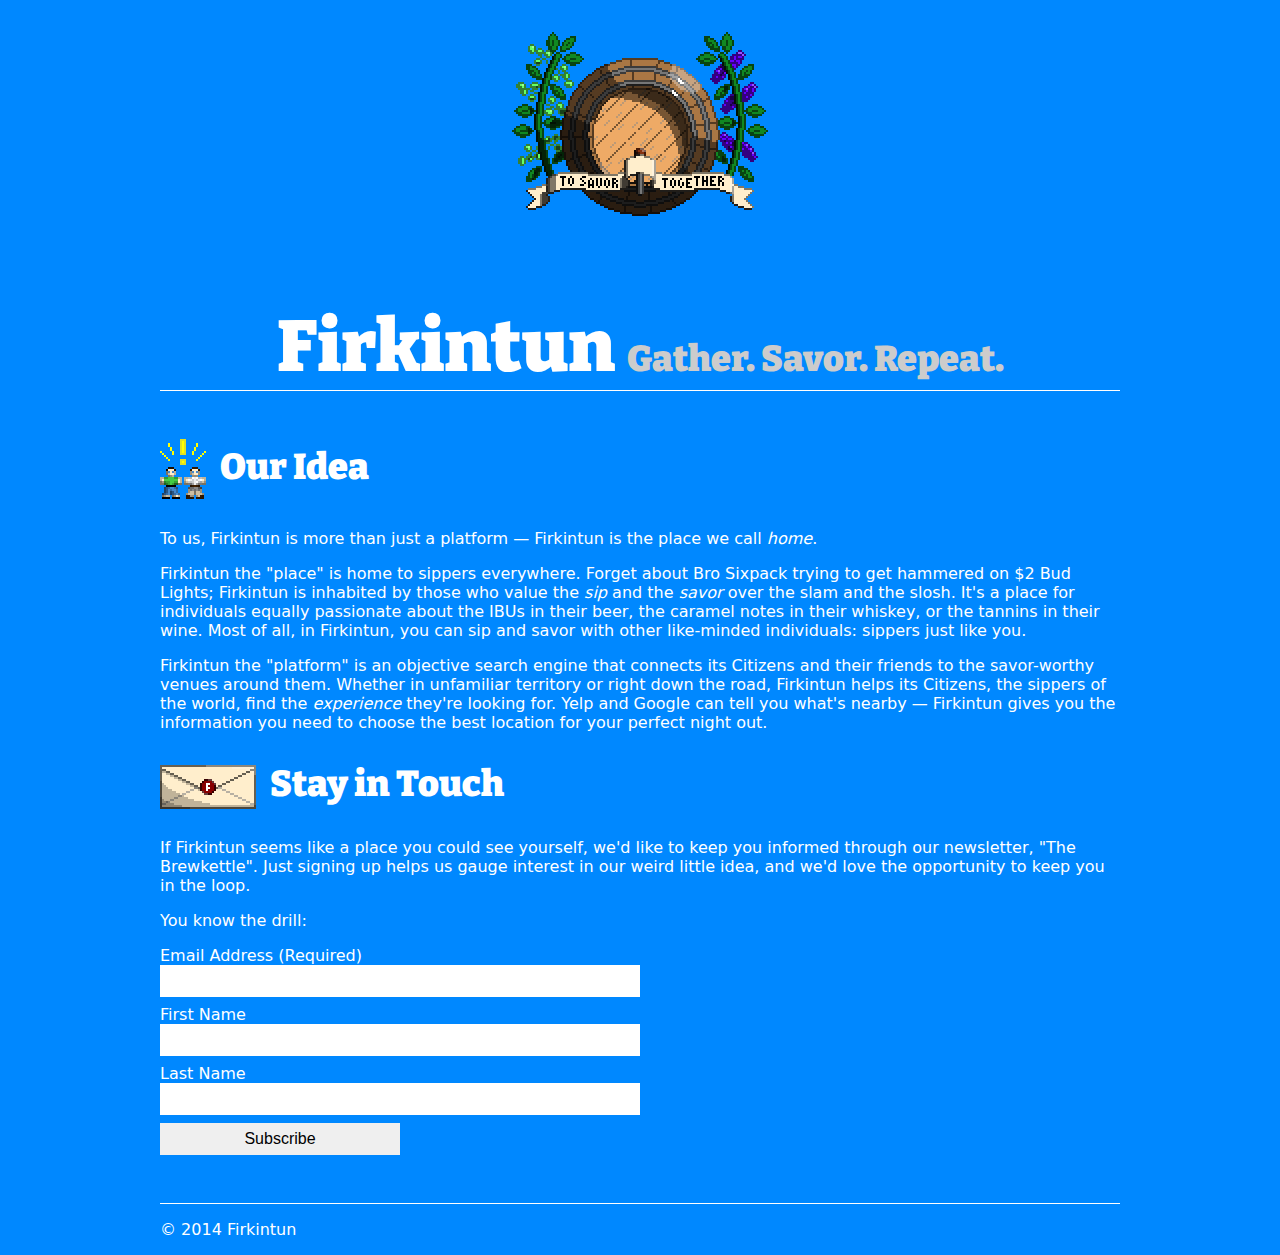
<file: index.html>
<!DOCTYPE html>
<html>
<head>
  <meta charset="utf-8">
  <meta http-equiv="X-UA-Compatible" content="IE=edge">
  <title>Firkintun</title>
  <meta name="description" content="">
  <meta name="viewport" content="width=device-width, initial-scale=1">
  <link rel="shortcut icon" href="/favicon.ico">
  <link rel="stylesheet" href="http://fonts.googleapis.com/css?family=Bitter:700">
  <link rel="stylesheet" href="bundle.css">
</head>
<body>
  <div id="app">
    <div class="logo"></div>
    <header>
      <h1>Firkintun <span class="description">Gather. Savor. Repeat.</span></h1>
    </header>
    <section>
      <h2><img src="img/idea.png" alt=""> Our Idea</h2>
      <p>
        To us, Firkintun is more than just a platform &mdash; Firkintun is
        the place we call <em>home</em>.
      </p>
      <p>
        Firkintun the "place" is home to sippers everywhere. Forget about
        Bro Sixpack trying to get hammered on $2 Bud Lights; Firkintun
        is inhabited by those who value the <em>sip</em> and the <em>savor</em>
        over the slam and the slosh. It's a place for individuals equally
        passionate about the IBUs in their beer, the caramel notes in their
        whiskey, or the tannins in their wine. Most of all, in Firkintun, you
        can sip and savor with other like-minded individuals: sippers just
        like you.
      </p>
      <p>
        Firkintun the "platform" is an objective search engine that connects
        its Citizens and their friends to the savor-worthy venues around them.
        Whether in unfamiliar territory or right down the road, Firkintun helps
        its Citizens, the sippers of the world, find the <em>experience</em>
        they're looking for. Yelp and Google can tell you what's nearby &mdash;
        Firkintun gives you the information you need to choose the best
        location for your perfect night out.
      </p>
    </section>
    <section>
      <h2><img src="img/letter.png" alt=""> Stay in Touch</h2>
      <p>
        If Firkintun seems like a place you could see yourself, we'd like to
        keep you informed through our newsletter, "The Brewkettle".
        Just signing up helps us gauge interest in our weird little idea,
        and we'd love the opportunity to keep you in the loop.
      </p>
      <p>You know the drill:</p>
      <form action="http://firkintun.us7.list-manage.com/subscribe/post?u=dfaffe17a245344d460d4a8c9&amp;id=1deed23d5d" method="post" target="_blank" novalidate>
        <label>Email Address (Required)<input type="email" value="" name="EMAIL"></label>
        <label>First Name<input type="text" value="" name="FNAME"></label>
        <label>Last Name<input type="text" value="" name="LNAME"></label>
        <div style="position: absolute; left: -5000px;"><input type="text" name="b_dfaffe17a245344d460d4a8c9_d10cb99eb0" tabindex="-1" value=""></div>
        <button type="submit">Subscribe</button>
      </form>
    </section>
    <footer>
      &copy; 2014 Firkintun
    </footer>
  </div>
  <!-- Clicky integration -->
  <script src="//static.getclicky.com/js" type="text/javascript"></script>
  <script type="text/javascript">try{ clicky.init(100763714); }catch(e){}</script>
  <noscript><p><img alt="Clicky" width="1" height="1" src="//in.getclicky.com/100763714ns.gif" /></p></noscript>
</body>
</html>
</file>
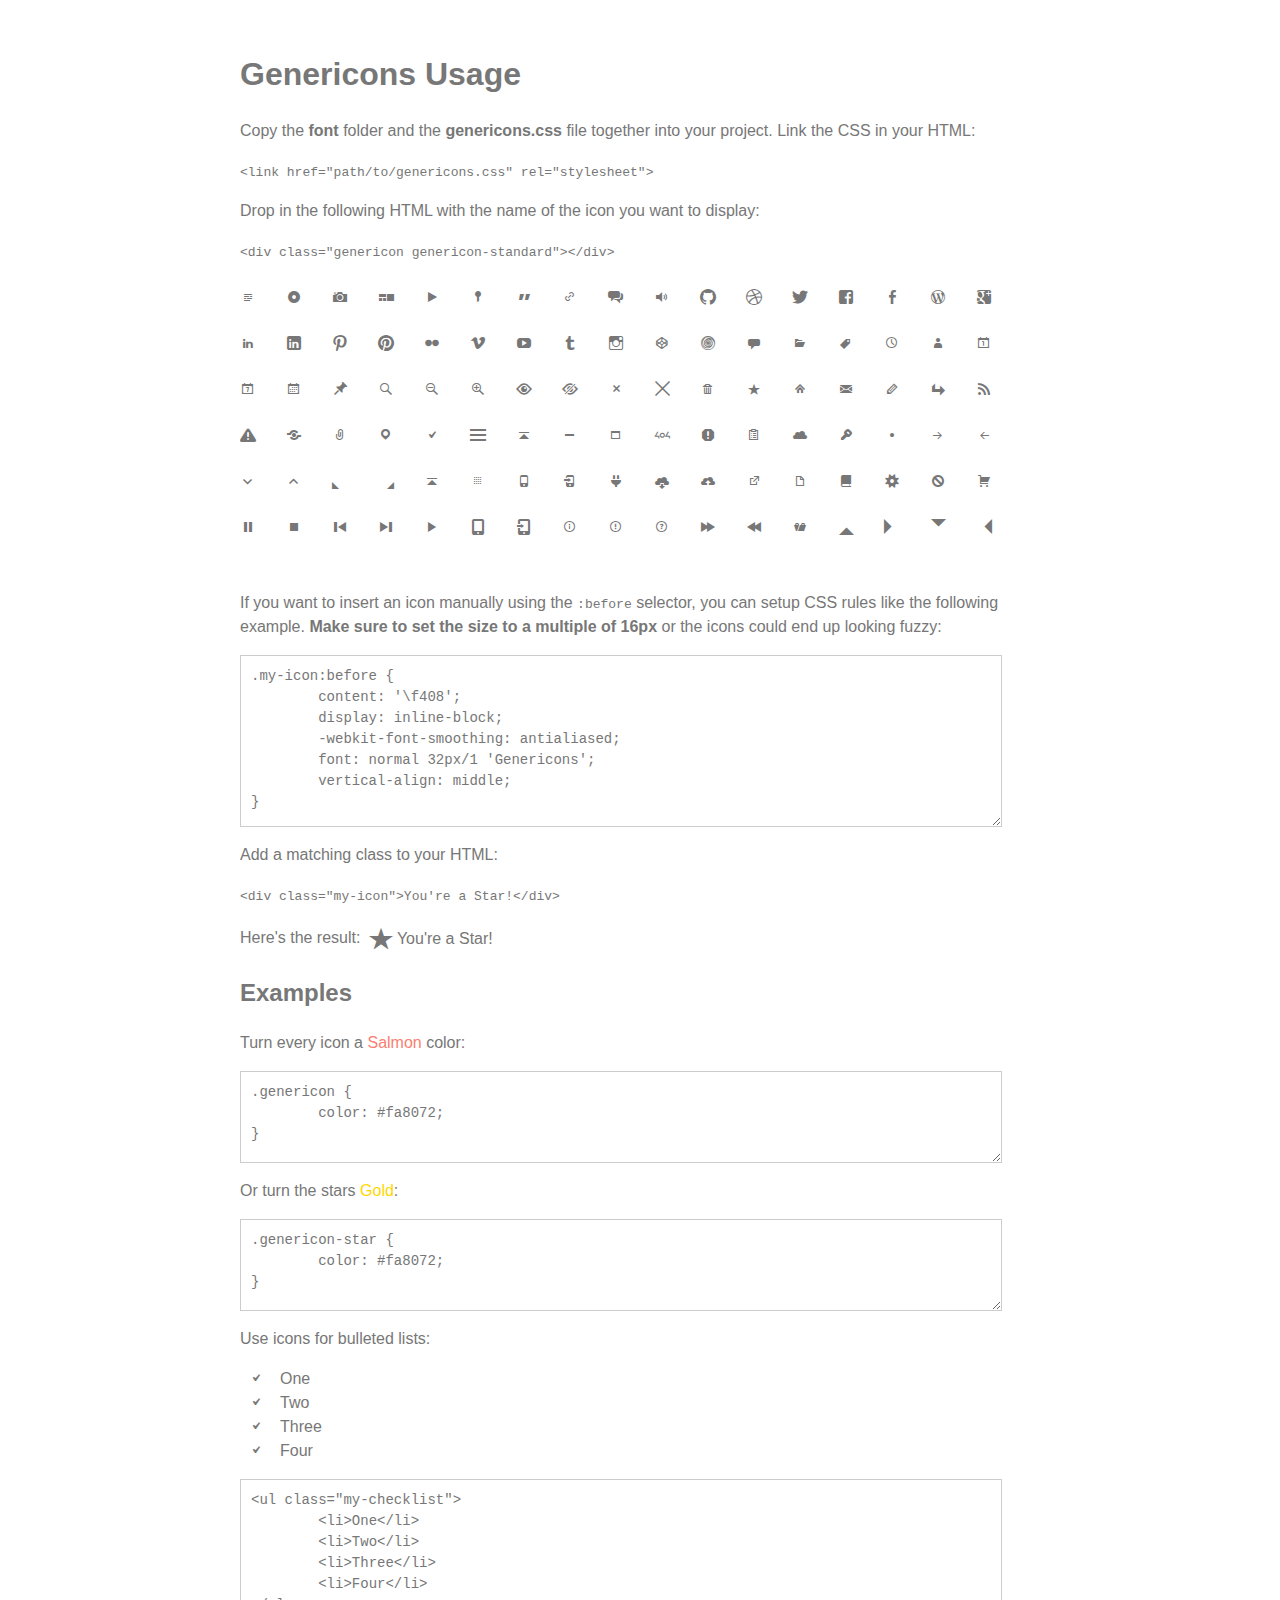
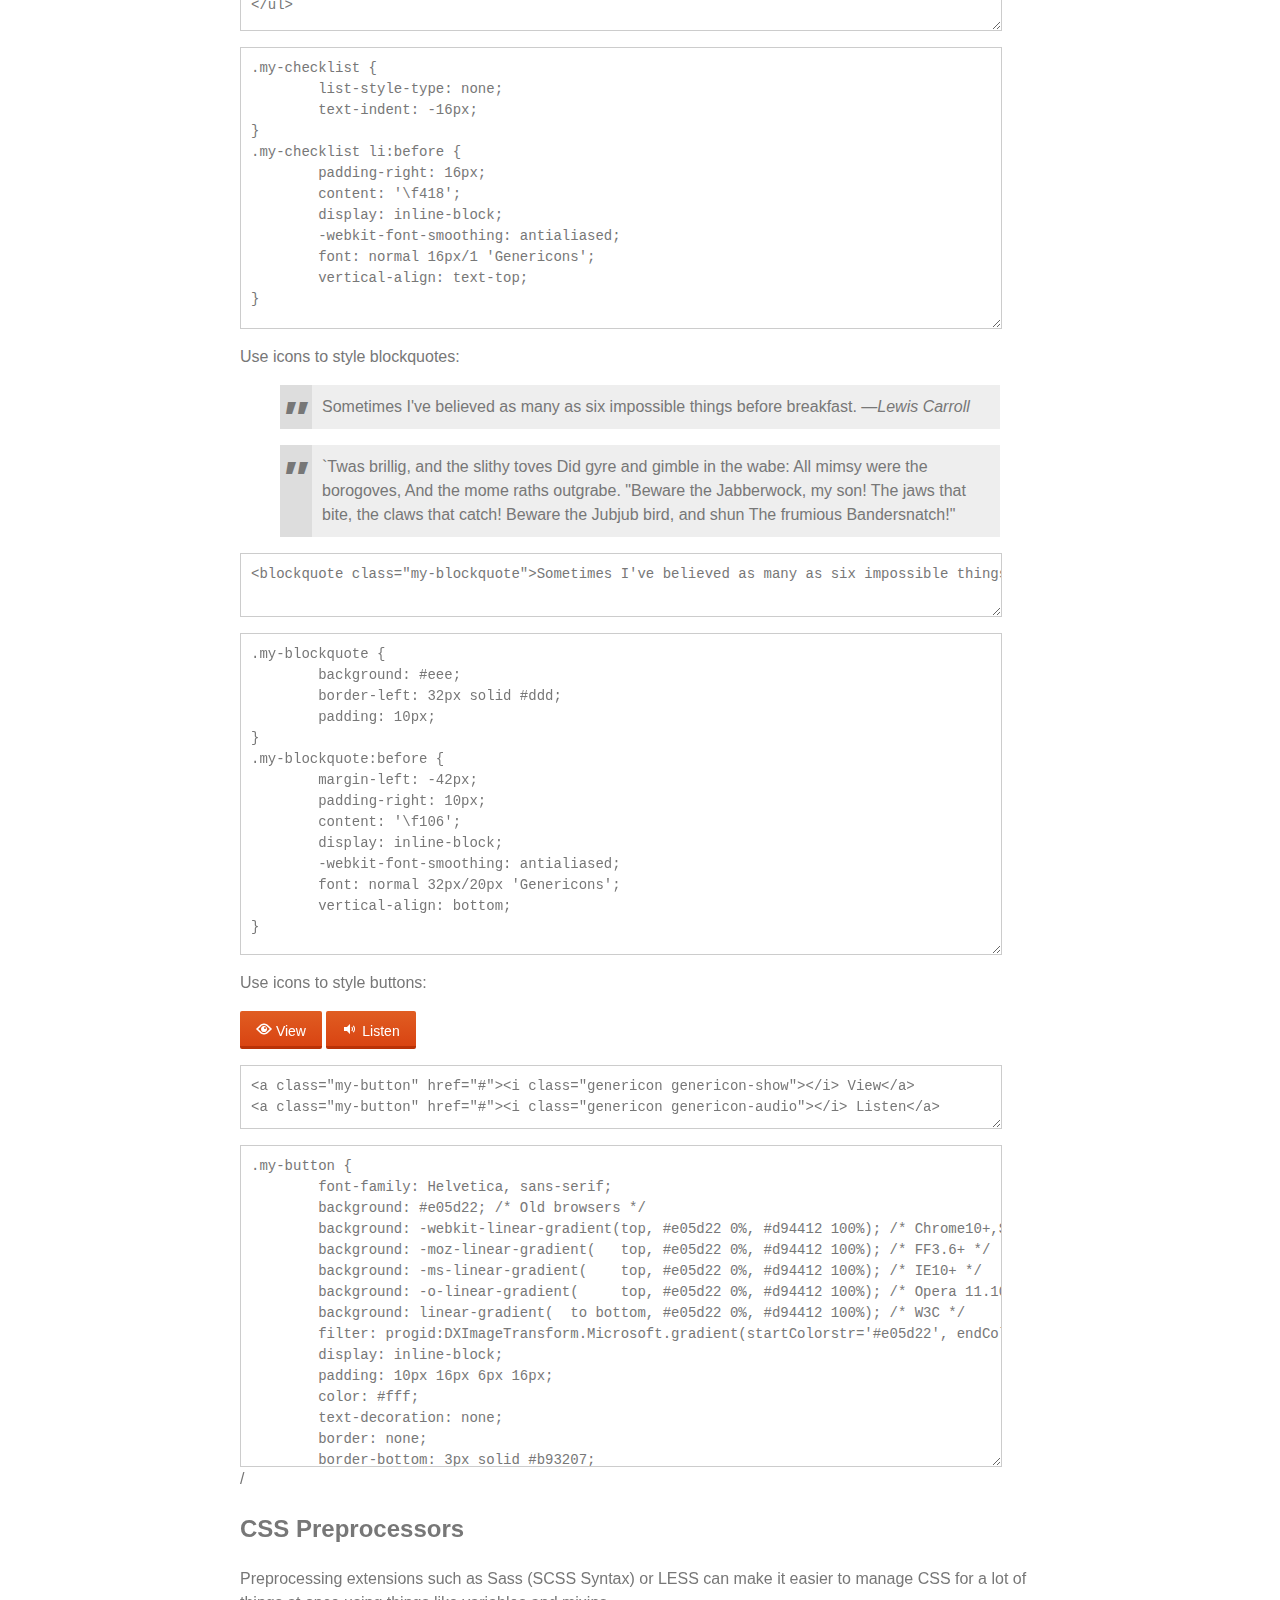
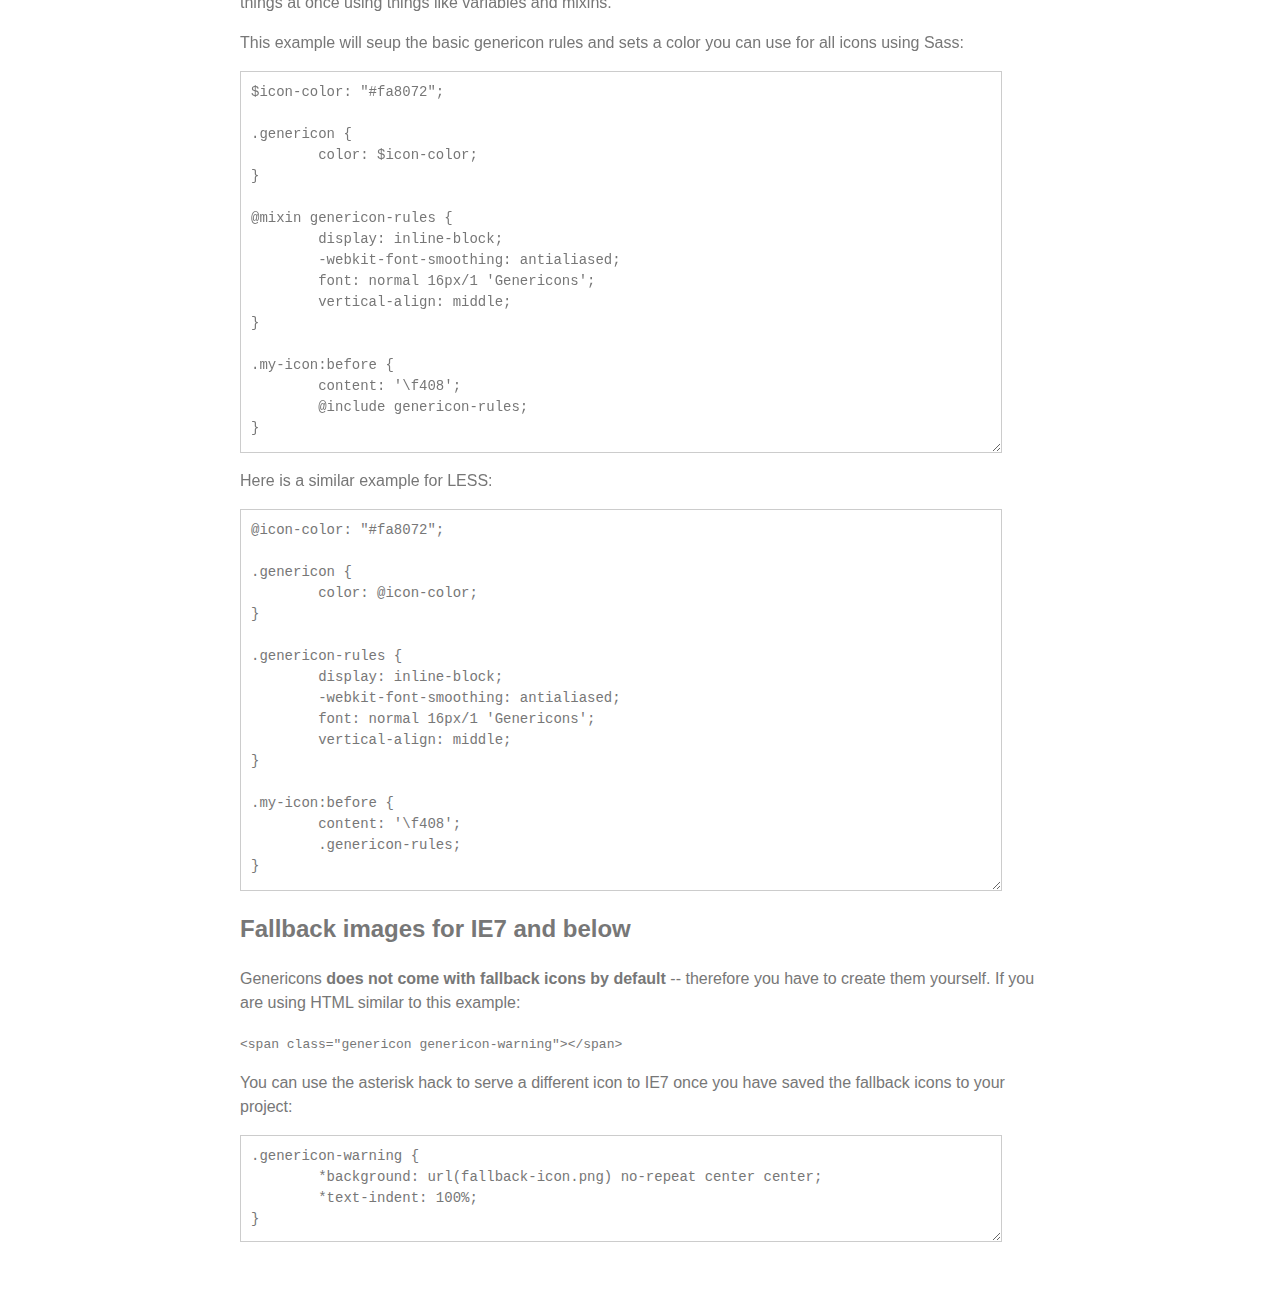
<file: wp-content/plugins/jetpack/_inc/genericons/example.html>
<!DOCTYPE html>
<html dir="ltr" lang="en">
<head>
<title>Genericons</title>
<link rel="stylesheet" href="genericons.css">
<style type="text/css">
body {
	font-family: sans-serif;
	line-height: 1.5;
	width: 800px;
	margin: 50px auto;
	color: #777;
	background: white;
}
.icons {
	overflow: hidden;
	padding: 10px 0;
}
.icons div {
	cursor: pointer;
	float: left;
	margin: 0 30px 30px 0;
}
.icons:hover div {
	background: #f7f7f7;
}
.code {
        display: block;
        font: 14px/1.5 monospace;
        width: 740px;
        white-space: pre;
        border: 1px solid #ccc;
        padding: 10px;
        color: #777;
        overflow: auto;
}
.my-icon:before {
	content: '\f408';
        display: inline-block;
        -webkit-font-smoothing: antialiased;
        font: normal 32px/1 'Genericons';
        vertical-align: middle;
}
/* For the Examples */
.my-checklist {
	list-style-type: none;
	text-indent: -16px;
}
.my-checklist li:before {
	padding-right: 16px;
	content: '\f418';
        display: inline-block;
        -webkit-font-smoothing: antialiased;
        font: normal 16px/1 'Genericons';
        vertical-align: text-top;
}
.my-blockquote {
	background: #eee;
	border-left: 32px solid #ddd;
	padding: 10px;
}
.my-blockquote:before {
	margin-left: -42px;
	padding-right: 10px;
        content: '\f106';
        display: inline-block;
        -webkit-font-smoothing: antialiased;
        font: normal 32px/20px 'Genericons';
        vertical-align: bottom;
}
.my-button {
	font-family: Helvetica, sans-serif;
	font-size: 14px;
	background: #e05d22; /* Old browsers */
	background: -webkit-linear-gradient(top, #e05d22 0%, #d94412 100%); /* Chrome10+,Safari5.1+ */
	background: -moz-linear-gradient(   top, #e05d22 0%, #d94412 100%); /* FF3.6+ */
	background: -ms-linear-gradient(    top, #e05d22 0%, #d94412 100%); /* IE10+ */
	background: -o-linear-gradient(     top, #e05d22 0%, #d94412 100%); /* Opera 11.10+ */
	background: linear-gradient(  to bottom, #e05d22 0%, #d94412 100%); /* W3C */
	filter: progid:DXImageTransform.Microsoft.gradient(startColorstr='#e05d22', endColorstr='#d94412', GradientType=0); /* IE6-9 */
	display: inline-block;
	padding: 10px 16px 4px 16px;
	color: #fff;
	text-decoration: none;
	border: none;
	border-bottom: 3px solid #b93207;
	border-radius: 2px;
}
.my-button:hover,
.my-button:focus {
	background: #ed6a31; /* Old browsers */
	background: -webkit-linear-gradient(top, #ed6a31 0%, #e55627 100%); /* Chrome10+,Safari5.1+ */
	background: -moz-linear-gradient(   top, #ed6a31 0%, #e55627 100%); /* FF3.6+ */
	background: -ms-linear-gradient(    top, #ed6a31 0%, #e55627 100%); /* IE10+ */
	background: -o-linear-gradient(     top, #ed6a31 0%, #e55627 100%); /* Opera 11.10+ */
	background: linear-gradient(  to bottom, #ed6a31 0%, #e55627 100%); /* W3C */
	filter: progid:DXImageTransform.Microsoft.gradient(startColorstr='#ed6a31', endColorstr='#e55627', GradientType=0); /* IE6-9 */
	outline: none;
}
.my-button:active {
	background: #d94412; /* Old browsers */
	background: -webkit-linear-gradient(top, #d94412 0%, #e05d22 100%); /* Chrome10+,Safari5.1+ */
	background: -moz-linear-gradient(   top, #d94412 0%, #e05d22 100%); /* FF3.6+ */
	background: -ms-linear-gradient(    top, #d94412 0%, #e05d22 100%); /* IE10+ */
	background: -o-linear-gradient(     top, #d94412 0%, #e05d22 100%); /* Opera 11.10+ */
	background: linear-gradient(  to bottom, #d94412 0%, #e05d22 100%); /* W3C */
	filter: progid:DXImageTransform.Microsoft.gradient(startColorstr='#d94412', endColorstr='#e05d22', GradientType=0); /* IE6-9 */
	border: none;
	border-top: 3px solid #b93207;
	padding: 6px 16px 7px 16px;
}
</style>
</head>
<body>

<div class="section">

	<h1>Genericons Usage</h1>

	<p>Copy the <strong>font</strong> folder and the <strong>genericons.css</strong> file together into your project. Link the CSS in your HTML:</p>

	<p><code>&lt;link href="path/to/genericons.css" rel="stylesheet"&gt;</code></p>

	<p>Drop in the following HTML with the name of the icon you want to display:</p>

	<p><code>&lt;div class="genericon genericon-standard"&gt;&lt;/div&gt;</code></p>

	<div class="icons">
	
		<!-- post formats -->
		<div alt="f100" class="genericon genericon-standard"></div>
		<div alt="f101" class="genericon genericon-aside"></div>
		<div alt="f102" class="genericon genericon-image"></div>
		<div alt="f103" class="genericon genericon-gallery"></div>
		<div alt="f104" class="genericon genericon-video"></div>
		<div alt="f105" class="genericon genericon-status"></div>
		<div alt="f106" class="genericon genericon-quote"></div>
		<div alt="f107" class="genericon genericon-link"></div>
		<div alt="f108" class="genericon genericon-chat"></div>
		<div alt="f109" class="genericon genericon-audio"></div>

		<!-- social icons -->
		<div alt="f200" class="genericon genericon-github"></div>
		<div alt="f201" class="genericon genericon-dribbble"></div>
		<div alt="f202" class="genericon genericon-twitter"></div>
		<div alt="f203" class="genericon genericon-facebook"></div>
		<div alt="f204" class="genericon genericon-facebook-alt"></div>
		<div alt="f205" class="genericon genericon-wordpress"></div>
		<div alt="f206" class="genericon genericon-googleplus"></div>
		<div alt="f207" class="genericon genericon-linkedin"></div>
		<div alt="f208" class="genericon genericon-linkedin-alt"></div>
		<div alt="f209" class="genericon genericon-pinterest"></div>
		<div alt="f210" class="genericon genericon-pinterest-alt"></div>
		<div alt="f211" class="genericon genericon-flickr"></div>
		<div alt="f212" class="genericon genericon-vimeo"></div>
		<div alt="f213" class="genericon genericon-youtube"></div>
		<div alt="f214" class="genericon genericon-tumblr"></div>
		<div alt="f215" class="genericon genericon-instagram"></div>
		<div alt="f216" class="genericon genericon-codepen"></div>
		<div alt="f217" class="genericon genericon-polldaddy"></div>

		<!-- meta icons -->
		<div alt="f300" class="genericon genericon-comment"></div>
		<div alt="f301" class="genericon genericon-category"></div>
		<div alt="f302" class="genericon genericon-tag"></div>
		<div alt="f303" class="genericon genericon-time"></div>
		<div alt="f304" class="genericon genericon-user"></div>
		<div alt="f305" class="genericon genericon-day"></div>
		<div alt="f306" class="genericon genericon-week"></div>
		<div alt="f307" class="genericon genericon-month"></div>
		<div alt="f308" class="genericon genericon-pinned"></div>

		<!-- other icons -->
		<div alt="f400" class="genericon genericon-search"></div>
		<div alt="f401" class="genericon genericon-unzoom"></div>
		<div alt="f402" class="genericon genericon-zoom"></div>
		<div alt="f403" class="genericon genericon-show"></div>
		<div alt="f404" class="genericon genericon-hide"></div>
		<div alt="f405" class="genericon genericon-close"></div>
		<div alt="f406" class="genericon genericon-close-alt"></div>
		<div alt="f407" class="genericon genericon-trash"></div>
		<div alt="f408" class="genericon genericon-star"></div>
		<div alt="f409" class="genericon genericon-home"></div>
		<div alt="f410" class="genericon genericon-mail"></div>
		<div alt="f411" class="genericon genericon-edit"></div>
		<div alt="f412" class="genericon genericon-reply"></div>
		<div alt="f413" class="genericon genericon-feed"></div>
		<div alt="f414" class="genericon genericon-warning"></div>
		<div alt="f415" class="genericon genericon-share"></div>
		<div alt="f416" class="genericon genericon-attachment"></div>
		<div alt="f417" class="genericon genericon-location"></div>
		<div alt="f418" class="genericon genericon-checkmark"></div>
		<div alt="f419" class="genericon genericon-menu"></div>
		<div alt="f420" class="genericon genericon-top"></div>
		<div alt="f421" class="genericon genericon-minimize"></div>
		<div alt="f422" class="genericon genericon-maximize"></div>
		<div alt="f423" class="genericon genericon-404"></div>
		<div alt="f424" class="genericon genericon-spam"></div>
		<div alt="f425" class="genericon genericon-summary"></div>
		<div alt="f426" class="genericon genericon-cloud"></div>
		<div alt="f427" class="genericon genericon-key"></div>
		<div alt="f428" class="genericon genericon-dot"></div>
		<div alt="f429" class="genericon genericon-next"></div>
		<div alt="f430" class="genericon genericon-previous"></div>
		<div alt="f431" class="genericon genericon-expand"></div>
		<div alt="f432" class="genericon genericon-collapse"></div>
		<div alt="f433" class="genericon genericon-dropdown"></div>
		<div alt="f434" class="genericon genericon-dropdown-left"></div>
		<div alt="f435" class="genericon genericon-top"></div>
		<div alt="f436" class="genericon genericon-draggable"></div>
		<div alt="f437" class="genericon genericon-phone"></div>
		<div alt="f438" class="genericon genericon-send-to-phone"></div>
		<div alt="f439" class="genericon genericon-plugin"></div>
		<div alt="f440" class="genericon genericon-cloud-download"></div>
		<div alt="f441" class="genericon genericon-cloud-upload"></div>
		<div alt="f442" class="genericon genericon-external"></div>
		<div alt="f443" class="genericon genericon-document"></div>
		<div alt="f444" class="genericon genericon-book"></div>
		<div alt="f445" class="genericon genericon-cog"></div>
		<div alt="f446" class="genericon genericon-unapprove"></div>
		<div alt="f447" class="genericon genericon-cart"></div>
		<div alt="f448" class="genericon genericon-pause"></div>
		<div alt="f449" class="genericon genericon-stop"></div>
		<div alt="f450" class="genericon genericon-skip-back"></div>
		<div alt="f451" class="genericon genericon-skip-ahead"></div>
		<div alt="f452" class="genericon genericon-play"></div>
		<div alt="f453" class="genericon genericon-tablet"></div>
		<div alt="f454" class="genericon genericon-send-to-tablet"></div>
		<div alt="f455" class="genericon genericon-info"></div>
		<div alt="f456" class="genericon genericon-notice"></div>
		<div alt="f457" class="genericon genericon-help"></div>
		<div alt="f458" class="genericon genericon-fastforward"></div>
		<div alt="f459" class="genericon genericon-rewind"></div>
		<div alt="f460" class="genericon genericon-portfolio"></div>

		<!-- generic shapes -->
		<div alt="f500" class="genericon genericon-uparrow"></div>
		<div alt="f501" class="genericon genericon-rightarrow"></div>
		<div alt="f502" class="genericon genericon-downarrow"></div>
		<div alt="f503" class="genericon genericon-leftarrow"></div>

	</div>

	<p>If you want to insert an icon manually using the <code>:before</code> selector, you can setup CSS rules like the following example. <strong>Make sure to set the size to a multiple of 16px</strong> or the icons could end up looking fuzzy:</p>

<p><textarea class="code" style="min-height: 150px;" onclick="select();">.my-icon:before {
	content: '\f408';
        display: inline-block;
        -webkit-font-smoothing: antialiased;
        font: normal 32px/1 'Genericons';
        vertical-align: middle;
}</textarea></p>

	<p>Add a matching class to your HTML:</p>

	<p><code>&lt;div class="my-icon"&gt;You're a Star!&lt;/div&gt;</code></p>

	<p>Here's the result: <span class="my-icon">You're a Star!</span></p>

	<h2>Examples</h2>

	<p>Turn every icon a <span style="color: #fa8072;">Salmon</span> color:</p>

<p><textarea class="code" style="min-height: 70px" onclick="select();">
.genericon {
	color: #fa8072;
}</textarea></p>

	<p>Or turn the stars <span style="color: #ffd700;">Gold</span>:</p>

<p><textarea class="code" style="min-height: 70px" onclick="select();">
.genericon-star {
	color: #fa8072;
}</textarea></p>

	<p>Use icons for bulleted lists:</p>

	<ul class="my-checklist">
		<li>One</li>
		<li>Two</li>
		<li>Three</li>
		<li>Four</li>
	</ul>

<p><textarea class="code" style="min-height: 130px" onclick="select();">
<ul class="my-checklist">
	<li>One</li>
	<li>Two</li>
	<li>Three</li>
	<li>Four</li>
</ul></textarea></p>

<p><textarea class="code" style="min-height: 260px;" onclick="select();">
.my-checklist {
	list-style-type: none;
	text-indent: -16px;
}
.my-checklist li:before {
	padding-right: 16px;
	content: '\f418';
        display: inline-block;
        -webkit-font-smoothing: antialiased;
        font: normal 16px/1 'Genericons';
        vertical-align: text-top;
}</textarea></p>

	<p>Use icons to style blockquotes:</p>

	<blockquote class="my-blockquote">Sometimes I've believed as many as six impossible things before breakfast. &mdash;<em>Lewis Carroll</em></blockquote>
	<blockquote class="my-blockquote">`Twas brillig, and the slithy toves Did gyre and gimble in the wabe: All mimsy were the borogoves, And the mome raths outgrabe. "Beware the Jabberwock, my son!  The jaws that bite, the claws that catch!  Beware the Jubjub bird, and shun The frumious Bandersnatch!"</blockquote>

<p><textarea class="code" style="min-height: 40px;" onclick="select();"><blockquote class="my-blockquote">Sometimes I've believed as many as six impossible things before breakfast. &mdash;<em>Lewis Carroll</em></blockquote></textarea></p>

<p><textarea class="code" style="min-height: 300px;" onclick="select();">
.my-blockquote {
	background: #eee;
	border-left: 32px solid #ddd;
	padding: 10px;
}
.my-blockquote:before {
	margin-left: -42px;
	padding-right: 10px;
        content: '\f106';
        display: inline-block;
        -webkit-font-smoothing: antialiased;
        font: normal 32px/20px 'Genericons';
        vertical-align: bottom;
} </textarea></p>

	<p>Use icons to style buttons:</p>

	<a class="my-button" href="javascript:void()"><i class="genericon genericon-show"></i> View</a>
	<a class="my-button" href="javascript:void()"><i class="genericon genericon-audio"></i> Listen</a>

<p><textarea class="code" style="min-height: 40px;" onclick="select();"><a class="my-button" href="#"><i class="genericon genericon-show"></i> View</a>
<a class="my-button" href="#"><i class="genericon genericon-audio"></i> Listen</a></textarea></p>

<p><textarea class="code" style="min-height: 300px;" onclick="select();">
.my-button {
	font-family: Helvetica, sans-serif;
	background: #e05d22; /* Old browsers */
	background: -webkit-linear-gradient(top, #e05d22 0%, #d94412 100%); /* Chrome10+,Safari5.1+ */
	background: -moz-linear-gradient(   top, #e05d22 0%, #d94412 100%); /* FF3.6+ */
	background: -ms-linear-gradient(    top, #e05d22 0%, #d94412 100%); /* IE10+ */
	background: -o-linear-gradient(     top, #e05d22 0%, #d94412 100%); /* Opera 11.10+ */
	background: linear-gradient(  to bottom, #e05d22 0%, #d94412 100%); /* W3C */
	filter: progid:DXImageTransform.Microsoft.gradient(startColorstr='#e05d22', endColorstr='#d94412', GradientType=0); /* IE6-9 */
	display: inline-block;
	padding: 10px 16px 6px 16px;
	color: #fff;
	text-decoration: none;
	border: none;
	border-bottom: 3px solid #b93207;
	border-radius: 2px;
}

.my-button:hover,
.my-button:focus {
	background: #ed6a31; /* Old browsers */
	background: -webkit-linear-gradient(top, #ed6a31 0%, #e55627 100%); /* Chrome10+,Safari5.1+ */
	background: -moz-linear-gradient(   top, #ed6a31 0%, #e55627 100%); /* FF3.6+ */
	background: -ms-linear-gradient(    top, #ed6a31 0%, #e55627 100%); /* IE10+ */
	background: -o-linear-gradient(     top, #ed6a31 0%, #e55627 100%); /* Opera 11.10+ */
	background: linear-gradient(  to bottom, #ed6a31 0%, #e55627 100%); /* W3C */
	filter: progid:DXImageTransform.Microsoft.gradient(startColorstr='#ed6a31', endColorstr='#e55627', GradientType=0); /* IE6-9 */
	outline: none;
}

.my-button:active {
	background: #d94412; /* Old browsers */
	background: -webkit-linear-gradient(top, #d94412 0%, #e05d22 100%); /* Chrome10+,Safari5.1+ */
	background: -moz-linear-gradient(   top, #d94412 0%, #e05d22 100%); /* FF3.6+ */
	background: -ms-linear-gradient(    top, #d94412 0%, #e05d22 100%); /* IE10+ */
	background: -o-linear-gradient(     top, #d94412 0%, #e05d22 100%); /* Opera 11.10+ */
	background: linear-gradient(  to bottom, #d94412 0%, #e05d22 100%); /* W3C */
	filter: progid:DXImageTransform.Microsoft.gradient(startColorstr='#d94412', endColorstr='#e05d22', GradientType=0); /* IE6-9 */
	border: none;
	border-top: 3px solid #b93207;
	padding: 6px 16px 10px 16px;
}</textarea>/</p>

	<h2>CSS Preprocessors</h2>

	<p>Preprocessing extensions such as Sass (SCSS Syntax) or LESS</a> can make it easier to manage CSS for a lot of things at once using things like variables and mixins.</p>

	<p>This example will seup the basic genericon rules and sets a color you can use for all icons using Sass:</p>

<p><textarea class="code" style="min-height: 360px;" onclick="select();">$icon-color: "#fa8072";

.genericon {
        color: $icon-color;
}

@mixin genericon-rules {
        display: inline-block;
        -webkit-font-smoothing: antialiased;
        font: normal 16px/1 'Genericons';
        vertical-align: middle;
}

.my-icon:before {
	content: '\f408';
        @include genericon-rules;
}</textarea></p>

	<p>Here is a similar example for LESS:</p>

<p><textarea class="code" style="min-height: 360px;" onclick="select();">@icon-color: "#fa8072";

.genericon {
        color: @icon-color;
}

.genericon-rules {
        display: inline-block;
        -webkit-font-smoothing: antialiased;
        font: normal 16px/1 'Genericons';
        vertical-align: middle;
}

.my-icon:before {
	content: '\f408';
        .genericon-rules;
}</textarea></p>

	<h2>Fallback images for IE7 and below</h2>

	<p>Genericons <strong>does not come with fallback icons by default</strong> -- therefore you have to create them yourself. If you are using HTML similar to this example:

	<p><code>&lt;span class="genericon genericon-warning"&gt;&lt;/span&gt;</code></p>

	<p>You can use the asterisk hack to serve a different icon to IE7 once you have saved the fallback icons to your project:</p>

<textarea class="code" style="min-height: 85px;" onclick="select();">.genericon-warning {
        *background: url(fallback-icon.png) no-repeat center center;
        *text-indent: 100%;
}</textarea>

</div>

</body>
</html>
</file>
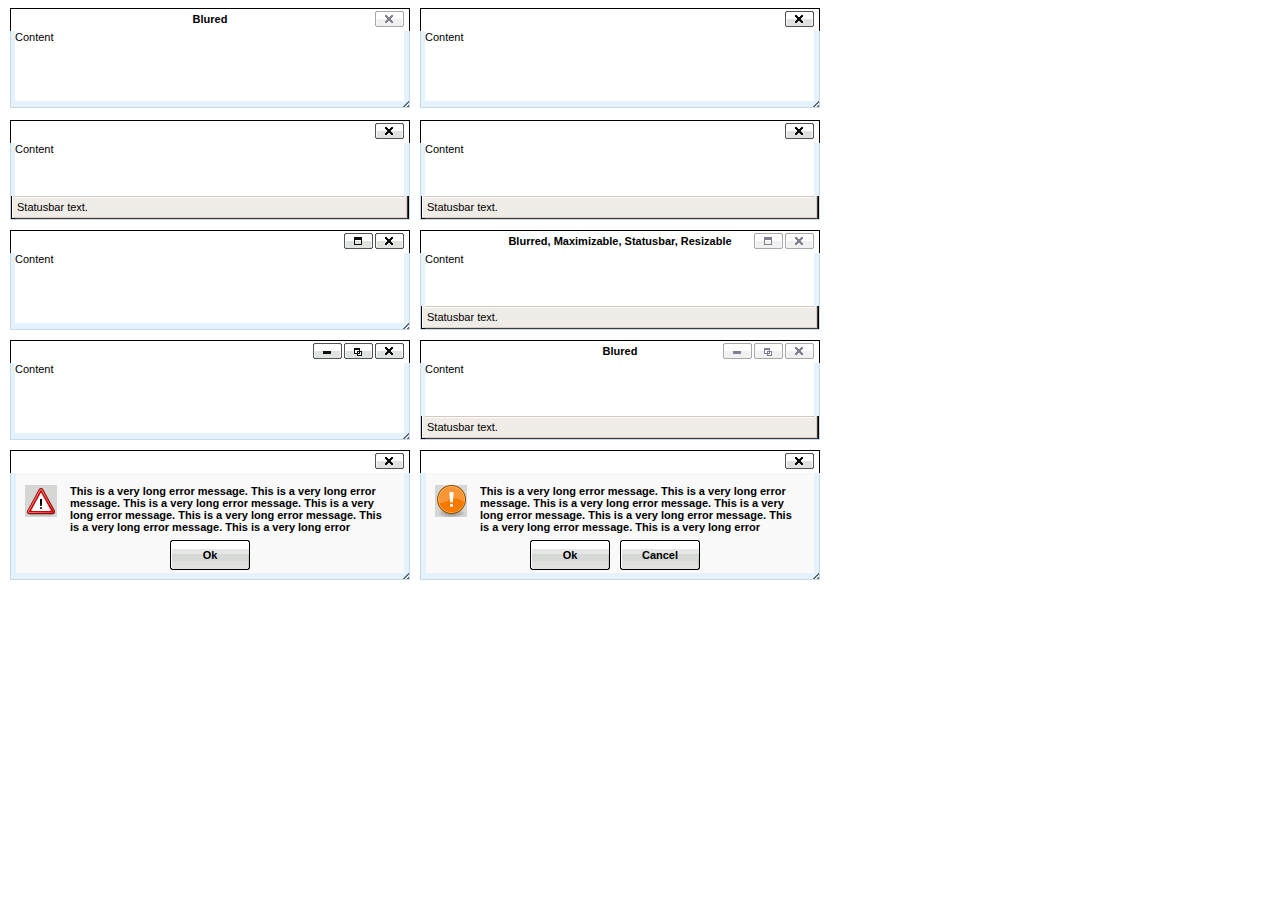
<file: wp-includes/js/tinymce/plugins/inlinepopups/template.htm>
<!-- <!DOCTYPE html PUBLIC "-//W3C//DTD XHTML 1.0 Strict//EN" "http://www.w3.org/TR/xhtml1/DTD/xhtml1-strict.dtd"> -->
<html xmlns="http://www.w3.org/1999/xhtml">
<head>
<title>Template for dialogs</title>
<link rel="stylesheet" type="text/css" href="skins/clearlooks2/window.css?ver=358-20121205" />
</head>
<body>

<div class="mceEditor">
	<div class="clearlooks2" style="width:400px; height:100px; left:10px;">
		<div class="mceWrapper">
			<div class="mceTop">
				<div class="mceLeft"></div>
				<div class="mceCenter"></div>
				<div class="mceRight"></div>
				<span>Blured</span>
			</div>

			<div class="mceMiddle">
				<div class="mceLeft"></div>
				<span>Content</span>
				<div class="mceRight"></div>
			</div>

			<div class="mceBottom">
				<div class="mceLeft"></div>
				<div class="mceCenter"></div>
				<div class="mceRight"></div>
				<span>Statusbar text.</span>
			</div>

			<a class="mceMove" href="#"></a>
			<a class="mceMin" href="#"></a>
			<a class="mceMax" href="#"></a>
			<a class="mceMed" href="#"></a>
			<a class="mceClose" href="#"></a>
			<a class="mceResize mceResizeN" href="#"></a>
			<a class="mceResize mceResizeS" href="#"></a>
			<a class="mceResize mceResizeW" href="#"></a>
			<a class="mceResize mceResizeE" href="#"></a>
			<a class="mceResize mceResizeNW" href="#"></a>
			<a class="mceResize mceResizeNE" href="#"></a>
			<a class="mceResize mceResizeSW" href="#"></a>
			<a class="mceResize mceResizeSE" href="#"></a>
		</div>
	</div>

	<div class="clearlooks2" style="width:400px; height:100px; left:420px;">
		<div class="mceWrapper mceMovable mceFocus">
			<div class="mceTop">
				<div class="mceLeft"></div>
				<div class="mceCenter"></div>
				<div class="mceRight"></div>
				<span>Focused</span>
			</div>

			<div class="mceMiddle">
				<div class="mceLeft"></div>
				<span>Content</span>
				<div class="mceRight"></div>
			</div>

			<div class="mceBottom">
				<div class="mceLeft"></div>
				<div class="mceCenter"></div>
				<div class="mceRight"></div>
				<span>Statusbar text.</span>
			</div>

			<a class="mceMove" href="#"></a>
			<a class="mceMin" href="#"></a>
			<a class="mceMax" href="#"></a>
			<a class="mceMed" href="#"></a>
			<a class="mceClose" href="#"></a>
			<a class="mceResize mceResizeN" href="#"></a>
			<a class="mceResize mceResizeS" href="#"></a>
			<a class="mceResize mceResizeW" href="#"></a>
			<a class="mceResize mceResizeE" href="#"></a>
			<a class="mceResize mceResizeNW" href="#"></a>
			<a class="mceResize mceResizeNE" href="#"></a>
			<a class="mceResize mceResizeSW" href="#"></a>
			<a class="mceResize mceResizeSE" href="#"></a>
		</div>
	</div>

	<div class="clearlooks2" style="width:400px; height:100px; left:10px; top:120px;">
		<div class="mceWrapper mceMovable mceFocus mceStatusbar">
			<div class="mceTop">
				<div class="mceLeft"></div>
				<div class="mceCenter"></div>
				<div class="mceRight"></div>
				<span>Statusbar</span>
			</div>

			<div class="mceMiddle">
				<div class="mceLeft"></div>
				<span>Content</span>
				<div class="mceRight"></div>
			</div>

			<div class="mceBottom">
				<div class="mceLeft"></div>
				<div class="mceCenter"></div>
				<div class="mceRight"></div>
				<span>Statusbar text.</span>
			</div>

			<a class="mceMove" href="#"></a>
			<a class="mceMin" href="#"></a>
			<a class="mceMax" href="#"></a>
			<a class="mceMed" href="#"></a>
			<a class="mceClose" href="#"></a>
			<a class="mceResize mceResizeN" href="#"></a>
			<a class="mceResize mceResizeS" href="#"></a>
			<a class="mceResize mceResizeW" href="#"></a>
			<a class="mceResize mceResizeE" href="#"></a>
			<a class="mceResize mceResizeNW" href="#"></a>
			<a class="mceResize mceResizeNE" href="#"></a>
			<a class="mceResize mceResizeSW" href="#"></a>
			<a class="mceResize mceResizeSE" href="#"></a>
		</div>
	</div>

	<div class="clearlooks2" style="width:400px; height:100px; left:420px; top:120px;">
		<div class="mceWrapper mceMovable mceFocus mceStatusbar mceResizable">
			<div class="mceTop">
				<div class="mceLeft"></div>
				<div class="mceCenter"></div>
				<div class="mceRight"></div>
				<span>Statusbar, Resizable</span>
			</div>

			<div class="mceMiddle">
				<div class="mceLeft"></div>
				<span>Content</span>
				<div class="mceRight"></div>
			</div>

			<div class="mceBottom">
				<div class="mceLeft"></div>
				<div class="mceCenter"></div>
				<div class="mceRight"></div>
				<span>Statusbar text.</span>
			</div>

			<a class="mceMove" href="#"></a>
			<a class="mceMin" href="#"></a>
			<a class="mceMax" href="#"></a>
			<a class="mceMed" href="#"></a>
			<a class="mceClose" href="#"></a>
			<a class="mceResize mceResizeN" href="#"></a>
			<a class="mceResize mceResizeS" href="#"></a>
			<a class="mceResize mceResizeW" href="#"></a>
			<a class="mceResize mceResizeE" href="#"></a>
			<a class="mceResize mceResizeNW" href="#"></a>
			<a class="mceResize mceResizeNE" href="#"></a>
			<a class="mceResize mceResizeSW" href="#"></a>
			<a class="mceResize mceResizeSE" href="#"></a>
		</div>
	</div>

	<div class="clearlooks2" style="width:400px; height:100px; left:10px; top:230px;">
		<div class="mceWrapper mceMovable mceFocus mceResizable mceMaximizable">
			<div class="mceTop">
				<div class="mceLeft"></div>
				<div class="mceCenter"></div>
				<div class="mceRight"></div>
				<span>Resizable, Maximizable</span>
			</div>

			<div class="mceMiddle">
				<div class="mceLeft"></div>
				<span>Content</span>
				<div class="mceRight"></div>
			</div>

			<div class="mceBottom">
				<div class="mceLeft"></div>
				<div class="mceCenter"></div>
				<div class="mceRight"></div>
				<span>Statusbar text.</span>
			</div>

			<a class="mceMove" href="#"></a>
			<a class="mceMin" href="#"></a>
			<a class="mceMax" href="#"></a>
			<a class="mceMed" href="#"></a>
			<a class="mceClose" href="#"></a>
			<a class="mceResize mceResizeN" href="#"></a>
			<a class="mceResize mceResizeS" href="#"></a>
			<a class="mceResize mceResizeW" href="#"></a>
			<a class="mceResize mceResizeE" href="#"></a>
			<a class="mceResize mceResizeNW" href="#"></a>
			<a class="mceResize mceResizeNE" href="#"></a>
			<a class="mceResize mceResizeSW" href="#"></a>
			<a class="mceResize mceResizeSE" href="#"></a>
		</div>
	</div>

	<div class="clearlooks2" style="width:400px; height:100px; left:420px; top:230px;">
		<div class="mceWrapper mceMovable mceStatusbar mceResizable mceMaximizable">
			<div class="mceTop">
				<div class="mceLeft"></div>
				<div class="mceCenter"></div>
				<div class="mceRight"></div>
				<span>Blurred, Maximizable, Statusbar, Resizable</span>
			</div>

			<div class="mceMiddle">
				<div class="mceLeft"></div>
				<span>Content</span>
				<div class="mceRight"></div>
			</div>

			<div class="mceBottom">
				<div class="mceLeft"></div>
				<div class="mceCenter"></div>
				<div class="mceRight"></div>
				<span>Statusbar text.</span>
			</div>

			<a class="mceMove" href="#"></a>
			<a class="mceMin" href="#"></a>
			<a class="mceMax" href="#"></a>
			<a class="mceMed" href="#"></a>
			<a class="mceClose" href="#"></a>
			<a class="mceResize mceResizeN" href="#"></a>
			<a class="mceResize mceResizeS" href="#"></a>
			<a class="mceResize mceResizeW" href="#"></a>
			<a class="mceResize mceResizeE" href="#"></a>
			<a class="mceResize mceResizeNW" href="#"></a>
			<a class="mceResize mceResizeNE" href="#"></a>
			<a class="mceResize mceResizeSW" href="#"></a>
			<a class="mceResize mceResizeSE" href="#"></a>
		</div>
	</div>

	<div class="clearlooks2" style="width:400px; height:100px; left:10px; top:340px;">
		<div class="mceWrapper mceMovable mceFocus mceResizable mceMaximized mceMinimizable mceMaximizable">
			<div class="mceTop">
				<div class="mceLeft"></div>
				<div class="mceCenter"></div>
				<div class="mceRight"></div>
				<span>Maximized, Maximizable, Minimizable</span>
			</div>

			<div class="mceMiddle">
				<div class="mceLeft"></div>
				<span>Content</span>
				<div class="mceRight"></div>
			</div>

			<div class="mceBottom">
				<div class="mceLeft"></div>
				<div class="mceCenter"></div>
				<div class="mceRight"></div>
				<span>Statusbar text.</span>
			</div>

			<a class="mceMove" href="#"></a>
			<a class="mceMin" href="#"></a>
			<a class="mceMax" href="#"></a>
			<a class="mceMed" href="#"></a>
			<a class="mceClose" href="#"></a>
			<a class="mceResize mceResizeN" href="#"></a>
			<a class="mceResize mceResizeS" href="#"></a>
			<a class="mceResize mceResizeW" href="#"></a>
			<a class="mceResize mceResizeE" href="#"></a>
			<a class="mceResize mceResizeNW" href="#"></a>
			<a class="mceResize mceResizeNE" href="#"></a>
			<a class="mceResize mceResizeSW" href="#"></a>
			<a class="mceResize mceResizeSE" href="#"></a>
		</div>
	</div>

	<div class="clearlooks2" style="width:400px; height:100px; left:420px; top:340px;">
		<div class="mceWrapper mceMovable mceStatusbar mceResizable mceMaximized mceMinimizable mceMaximizable">
			<div class="mceTop">
				<div class="mceLeft"></div>
				<div class="mceCenter"></div>
				<div class="mceRight"></div>
				<span>Blured</span>
			</div>

			<div class="mceMiddle">
				<div class="mceLeft"></div>
				<span>Content</span>
				<div class="mceRight"></div>
			</div>

			<div class="mceBottom">
				<div class="mceLeft"></div>
				<div class="mceCenter"></div>
				<div class="mceRight"></div>
				<span>Statusbar text.</span>
			</div>

			<a class="mceMove" href="#"></a>
			<a class="mceMin" href="#"></a>
			<a class="mceMax" href="#"></a>
			<a class="mceMed" href="#"></a>
			<a class="mceClose" href="#"></a>
			<a class="mceResize mceResizeN" href="#"></a>
			<a class="mceResize mceResizeS" href="#"></a>
			<a class="mceResize mceResizeW" href="#"></a>
			<a class="mceResize mceResizeE" href="#"></a>
			<a class="mceResize mceResizeNW" href="#"></a>
			<a class="mceResize mceResizeNE" href="#"></a>
			<a class="mceResize mceResizeSW" href="#"></a>
			<a class="mceResize mceResizeSE" href="#"></a>
		</div>
	</div>

	<div class="clearlooks2" style="width:400px; height:130px; left:10px; top:450px;">
		<div class="mceWrapper mceMovable mceFocus mceModal mceAlert">
			<div class="mceTop">
				<div class="mceLeft"></div>
				<div class="mceCenter"></div>
				<div class="mceRight"></div>
				<span>Alert</span>
			</div>

			<div class="mceMiddle">
				<div class="mceLeft"></div>
				<span>
					This is a very long error message. This is a very long error message.
					This is a very long error message. This is a very long error message.
					This is a very long error message. This is a very long error message.
					This is a very long error message. This is a very long error message.
					This is a very long error message. This is a very long error message.
					This is a very long error message. This is a very long error message.
				</span>
				<div class="mceRight"></div>
				<div class="mceIcon"></div>
			</div>

			<div class="mceBottom">
				<div class="mceLeft"></div>
				<div class="mceCenter"></div>
				<div class="mceRight"></div>
			</div>

			<a class="mceMove" href="#"></a>
			<a class="mceButton mceOk" href="#">Ok</a>
			<a class="mceClose" href="#"></a>
		</div>
	</div>

	<div class="clearlooks2" style="width:400px; height:130px; left:420px; top:450px;">
		<div class="mceWrapper mceMovable mceFocus mceModal mceConfirm">
			<div class="mceTop">
				<div class="mceLeft"></div>
				<div class="mceCenter"></div>
				<div class="mceRight"></div>
				<span>Confirm</span>
			</div>

			<div class="mceMiddle">
				<div class="mceLeft"></div>
				<span>
					This is a very long error message. This is a very long error message.
					This is a very long error message. This is a very long error message.
					This is a very long error message. This is a very long error message.
					This is a very long error message. This is a very long error message.
					This is a very long error message. This is a very long error message.
					This is a very long error message. This is a very long error message.
					</span>
				<div class="mceRight"></div>
				<div class="mceIcon"></div>
			</div>

			<div class="mceBottom">
				<div class="mceLeft"></div>
				<div class="mceCenter"></div>
				<div class="mceRight"></div>
			</div>

			<a class="mceMove" href="#"></a>
			<a class="mceButton mceOk" href="#">Ok</a>
			<a class="mceButton mceCancel" href="#">Cancel</a>
			<a class="mceClose" href="#"></a>
		</div>
	</div>
</div>

</body>
</html>
</file>
<file: bundle.css>
html {
  background: #08f;
  font: 16px "Segoe UI", Frutiger, "Frutiger Linotype", "Dejavu Sans", "Helvetica Neue", Arial, sans-serif;
}

body {
  width: 960px;
  margin: 0 auto;
  color: #fff;
}

a {
  color: #f80;
  text-decoration: none;
}

a:visited {
  color: #e70;
}

a:hover {
  text-decoration: underline;
}

h1 {
  font-size: 72px;
  font-family: Bitter, Cambria, Georgia, serif;
  text-align: center;
  border-bottom: 1px solid #fff;
  font-weight: 900;
}

h2 {
  font-size: 36px;
  font-family: Bitter, Cambria, Georgia, serif;
  font-weight: 900;
}

h2 img {
  vertical-align: middle;
  margin-right: 8px;
}

.description {
  font-size: 36px;
  color: #ccc;
}

.logo {
  width: 256px;
  height: 256px;
  margin: 0 auto;
  background: url('img/logo.png');
}

input {
  margin-bottom: 8px;
  display: block;
  width: 50%;
}

button {
  width: 25%;
}

input, button {
  font: 16px Magra, sans-serif;
  height: 32px;
  padding: 0 8px;
  border: 0;
  box-sizing: border-box;
}

footer {
  margin-top: 48px;
  padding: 16px 0;
  border-top: 1px solid #fff;
}

/* I wish. */
.pixelated {
  image-rendering:optimizeSpeed;             /* Legal fallback */
  image-rendering:-moz-crisp-edges;          /* Firefox        */
  image-rendering:-o-crisp-edges;            /* Opera          */
  image-rendering:-webkit-optimize-contrast; /* Safari         */
  image-rendering:optimize-contrast;         /* CSS3 Proposed  */
  image-rendering:crisp-edges;               /* CSS4 Proposed  */
  image-rendering:pixelated;                 /* CSS4 Proposed  */
  -ms-interpolation-mode:nearest-neighbor;   /* IE8+           */
}

@media (max-width: 1024px) {
  body {
    width: 720px;
  }

  .description {
    display: block;
  }
}

@media (max-width: 800px) {
  body {
    width: 90%;
  }

  input {
    width: 100%;
  }

  button {
    width: 100%;
  }
}

@media (max-width: 420px) {
  h2 img {
    display: block;
    margin: 0 auto;
  }

  h2 {
    text-align: center;
  }
}
</file>
<file: wp-content/plugins/jetpack/_inc/genericons/genericons.css>
/**

	Genericons Helper CSS

*/


/**
 * The font was graciously generated by Font Squirrel (http://www.fontsquirrel.com). We love those guys.
 */

@font-face {
    font-family: 'Genericons';
    src: url('font/genericons-regular-webfont.eot');
}

@font-face {
    font-family: 'Genericons';
    src: url([data-uri]) format('woff'),
         url('font/genericons-regular-webfont.ttf') format('truetype'),
         url('font/genericons-regular-webfont.svg#genericonsregular') format('svg');
    font-weight: normal;
    font-style: normal;
}


/**
 * All Genericons
 */

.genericon {
	display: inline-block;
	width: 16px;
	height: 16px;
	-webkit-font-smoothing: antialiased;
	font-size: 16px;
	line-height: 1;
	font-family: 'Genericons';
	text-decoration: inherit;
	font-weight: normal;
	font-style: normal;
	vertical-align: top;
}

/**
 * IE7 and IE6 hacks
 */

.genericon {
	*overflow: auto;
	*zoom: 1;
	*display: inline;
}

/**
 * Individual icons
 */

/* Post formats */
.genericon-standard:before { 		content: '\f100'; }
.genericon-aside:before { 			content: '\f101'; }
.genericon-image:before { 			content: '\f102'; }
.genericon-gallery:before { 		content: '\f103'; }
.genericon-video:before { 			content: '\f104'; }
.genericon-status:before { 			content: '\f105'; }
.genericon-quote:before { 			content: '\f106'; }
.genericon-link:before { 			content: '\f107'; }
.genericon-chat:before { 			content: '\f108'; }
.genericon-audio:before { 			content: '\f109'; }

/* Social icons */
.genericon-github:before { 			content: '\f200'; }
.genericon-dribbble:before { 		content: '\f201'; }
.genericon-twitter:before { 		content: '\f202'; }
.genericon-facebook:before { 		content: '\f203'; }
.genericon-facebook-alt:before { 	content: '\f204'; }
.genericon-wordpress:before { 		content: '\f205'; }
.genericon-googleplus:before { 		content: '\f206'; }
.genericon-linkedin:before { 		content: '\f207'; }
.genericon-linkedin-alt:before { 	content: '\f208'; }
.genericon-pinterest:before { 		content: '\f209'; }
.genericon-pinterest-alt:before { 	content: '\f210'; }
.genericon-flickr:before { 			content: '\f211'; }
.genericon-vimeo:before { 			content: '\f212'; }
.genericon-youtube:before { 		content: '\f213'; }
.genericon-tumblr:before { 			content: '\f214'; }
.genericon-instagram:before { 		content: '\f215'; }
.genericon-codepen:before { 		content: '\f216'; }
.genericon-polldaddy:before { 		content: '\f217'; }

/* Meta icons */
.genericon-comment:before { 		content: '\f300'; }
.genericon-category:before { 		content: '\f301'; }
.genericon-tag:before { 			content: '\f302'; }
.genericon-time:before { 			content: '\f303'; }
.genericon-user:before { 			content: '\f304'; }
.genericon-day:before { 			content: '\f305'; }
.genericon-week:before { 			content: '\f306'; }
.genericon-month:before { 			content: '\f307'; }
.genericon-pinned:before { 			content: '\f308'; }

/* Other icons */
.genericon-search:before { 			content: '\f400'; }
.genericon-unzoom:before { 			content: '\f401'; }
.genericon-zoom:before { 			content: '\f402'; }
.genericon-show:before { 			content: '\f403'; }
.genericon-hide:before { 			content: '\f404'; }
.genericon-close:before { 			content: '\f405'; }
.genericon-close-alt:before { 		content: '\f406'; }
.genericon-trash:before { 			content: '\f407'; }
.genericon-star:before { 			content: '\f408'; }
.genericon-home:before { 			content: '\f409'; }
.genericon-mail:before { 			content: '\f410'; }
.genericon-edit:before { 			content: '\f411'; }
.genericon-reply:before { 			content: '\f412'; }
.genericon-feed:before { 			content: '\f413'; }
.genericon-warning:before { 		content: '\f414'; }
.genericon-share:before { 			content: '\f415'; }
.genericon-attachment:before { 		content: '\f416'; }
.genericon-location:before { 		content: '\f417'; }
.genericon-checkmark:before { 		content: '\f418'; }
.genericon-menu:before { 			content: '\f419'; }
.genericon-top:before { 			content: '\f420'; }
.genericon-minimize:before { 		content: '\f421'; }
.genericon-maximize:before { 		content: '\f422'; }
.genericon-404:before { 			content: '\f423'; }
.genericon-spam:before { 			content: '\f424'; }
.genericon-summary:before { 		content: '\f425'; }
.genericon-cloud:before { 			content: '\f426'; }
.genericon-key:before { 			content: '\f427'; }
.genericon-dot:before { 			content: '\f428'; }
.genericon-next:before { 			content: '\f429'; }
.genericon-previous:before { 		content: '\f430'; }
.genericon-expand:before { 			content: '\f431'; }
.genericon-collapse:before { 		content: '\f432'; }
.genericon-dropdown:before { 		content: '\f433'; }
.genericon-dropdown-left:before { 	content: '\f434'; }
.genericon-top:before { 			content: '\f435'; }
.genericon-draggable:before { 		content: '\f436'; }
.genericon-phone:before { 			content: '\f437'; }
.genericon-send-to-phone:before { 	content: '\f438'; }
.genericon-plugin:before { 			content: '\f439'; }
.genericon-cloud-download:before { 	content: '\f440'; }
.genericon-cloud-upload:before { 	content: '\f441'; }
.genericon-external:before { 		content: '\f442'; }
.genericon-document:before { 		content: '\f443'; }
.genericon-book:before { 			content: '\f444'; }
.genericon-cog:before { 			content: '\f445'; }
.genericon-unapprove:before { 		content: '\f446'; }
.genericon-cart:before { 			content: '\f447'; }
.genericon-pause:before { 			content: '\f448'; }
.genericon-stop:before { 			content: '\f449'; }
.genericon-skip-back:before { 		content: '\f450'; }
.genericon-skip-ahead:before { 		content: '\f451'; }
.genericon-play:before { 			content: '\f452'; }
.genericon-tablet:before { 			content: '\f453'; }
.genericon-send-to-tablet:before { 	content: '\f454'; }
.genericon-info:before { 			content: '\f455'; }
.genericon-notice:before { 			content: '\f456'; }
.genericon-help:before { 			content: '\f457'; }
.genericon-fastforward:before { 	content: '\f458'; }
.genericon-rewind:before {			content: '\f459'; }
.genericon-portfolio:before { 		content: '\f460'; }

/* Generic shapes */
.genericon-uparrow:before { 		content: '\f500'; }
.genericon-rightarrow:before { 		content: '\f501'; }
.genericon-downarrow:before { 		content: '\f502'; }
.genericon-leftarrow:before { 		content: '\f503'; }
</file>
<file: wp-includes/js/tinymce/plugins/inlinepopups/skins/clearlooks2/window.css>
/* Clearlooks 2 */

/* Reset */
.clearlooks2, .clearlooks2 div, .clearlooks2 span, .clearlooks2 a {vertical-align:baseline; text-align:left; position:absolute; border:0; padding:0; margin:0; background:transparent; font-family:Arial,Verdana; font-size:11px; color:#000; text-decoration:none; font-weight:normal; width:auto; height:auto; overflow:hidden; display:block}

/* General */
.clearlooks2 {position:absolute; direction:ltr}
.clearlooks2 .mceWrapper {position:static}
.mceEventBlocker {position:fixed; left:0; top:0; background:url(img/horizontal.gif) no-repeat 0 -75px; width:100%; height:100%}
.clearlooks2 .mcePlaceHolder {border:1px solid #000; background:#888; top:0; left:0; opacity:0.5; -ms-filter:'alpha(opacity=50)'; filter:alpha(opacity=50)}
.clearlooks2_modalBlocker {position:fixed; left:0; top:0; width:100%; height:100%; background:#FFF; opacity:0.6; -ms-filter:'alpha(opacity=60)'; filter:alpha(opacity=60); display:none}

/* Top */
.clearlooks2 .mceTop, 
.clearlooks2 .mceTop div {
	top:0; 
	width:100%; 
	height:23px
}
.clearlooks2 .mceTop .mceLeft {
	width:55%; 
	background-image: none;
	border-style: solid none none solid;
	border-width: 1px;
}
.clearlooks2 .mceTop .mceCenter {
}
.clearlooks2 .mceTop .mceRight {
	right:0; 
	width:55%; 
	height:23px; 
	background-image: none;
	border-style: solid solid none none;
	border-width: 1px;
}
.clearlooks2 .mceTop span {
	width:100%;
	font: 12px/20px bold "Lucida Grande","Lucida Sans Unicode",Tahoma,Verdana,sans-serif;
	text-align:center; 
	vertical-align:middle; 
	line-height:23px; 
	font-weight:bold;
}
.clearlooks2 .mceFocus .mceTop .mceLeft {
	background-image: none;
	border-style: solid none none solid;
	border-width: 1px;
}
.clearlooks2 .mceFocus .mceTop .mceCenter {
}
.clearlooks2 .mceFocus .mceTop .mceRight {
	background-image: none;
	border-style: solid solid none none;
	border-width: 1px;
}
.clearlooks2 .mceFocus .mceTop span {
color:#FFF
}

/* Middle */
.clearlooks2 .mceMiddle, .clearlooks2 .mceMiddle div {top:0}
.clearlooks2 .mceMiddle {width:100%; height:100%; clip:rect(23px auto auto auto)}
.clearlooks2 .mceMiddle .mceLeft {left:0; width:5px; height:100%; background:#E4F2FD;border-left:1px solid #c6d9e9}
.clearlooks2 .mceMiddle span {top:23px; left:5px; width:100%; height:100%; background:#FFF}
.clearlooks2 .mceMiddle .mceRight {right:0; width:5px; height:100%; background:#E4F2FD;border-right:1px solid #c6d9e9}

/* Bottom */
.clearlooks2 .mceBottom, .clearlooks2 .mceBottom div {height:6px}
.clearlooks2 .mceBottom {left:0; bottom:0; width:100%;background:#E4F2FD;border-bottom:1px solid #c6d9e9}
.clearlooks2 .mceBottom div {top:0}
.clearlooks2 .mceBottom .mceLeft {left:0; width:5px; background:#E4F2FD  ;border-left:1px solid #c6d9e9}
.clearlooks2 .mceBottom .mceCenter {left:5px; width:100%}
.clearlooks2 .mceBottom .mceRight {right:0; width:6px; background:#E4F2FD url(img/drag.gif) no-repeat;border-right:1px solid #c6d9e9}
.clearlooks2 .mceBottom span {display:none}
.clearlooks2 .mceStatusbar .mceBottom, .clearlooks2 .mceStatusbar .mceBottom div {height:23px}
.clearlooks2 .mceStatusbar .mceBottom .mceLeft {background:url(img/corners.gif) -29px 0}
.clearlooks2 .mceStatusbar .mceBottom .mceCenter {background:url(img/horizontal.gif) 0 -52px}
.clearlooks2 .mceStatusbar .mceBottom .mceRight {background:url(img/corners.gif) -24px 0}
.clearlooks2 .mceStatusbar .mceBottom span {display:block; left:7px; font-family:Arial, Verdana; font-size:11px; line-height:23px}

/* Actions */
.clearlooks2 a {width:29px; height:16px; top:3px;}
.clearlooks2 .mceClose {right:6px; background:url(img/buttons.gif) -87px 0}
.clearlooks2 .mceMin {display:none; right:68px; background:url(img/buttons.gif) 0 0}
.clearlooks2 .mceMed {display:none; right:37px; background:url(img/buttons.gif) -29px 0}
.clearlooks2 .mceMax {display:none; right:37px; background:url(img/buttons.gif) -58px 0}
.clearlooks2 .mceMove {display:none;width:100%;cursor:move;background:url(img/corners.gif) no-repeat -100px -100px}
.clearlooks2 .mceMovable .mceMove {display:block}
.clearlooks2 .mceFocus .mceClose {right:6px; background:url(img/buttons.gif) -87px -16px}
.clearlooks2 .mceFocus .mceMin {right:68px; background:url(img/buttons.gif) 0 -16px}
.clearlooks2 .mceFocus .mceMed {right:37px; background:url(img/buttons.gif) -29px -16px}
.clearlooks2 .mceFocus .mceMax {right:37px; background:url(img/buttons.gif) -58px -16px}
.clearlooks2 .mceFocus .mceClose:hover {right:6px; background:url(img/buttons.gif) -87px -32px}
.clearlooks2 .mceFocus .mceClose:hover {right:6px; background:url(img/buttons.gif) -87px -32px}
.clearlooks2 .mceFocus .mceMin:hover {right:68px; background:url(img/buttons.gif) 0 -32px}
.clearlooks2 .mceFocus .mceMed:hover {right:37px; background:url(img/buttons.gif) -29px -32px}
.clearlooks2 .mceFocus .mceMax:hover {right:37px; background:url(img/buttons.gif) -58px -32px}

/* Resize */
.clearlooks2 .mceResize {top:auto; left:auto; display:none; width:5px; height:5px; background:url(img/horizontal.gif) no-repeat 0 -75px}
.clearlooks2 .mceResizable .mceResize {display:block}
.clearlooks2 .mceResizable .mceMin, .clearlooks2 .mceMax {display:none}
.clearlooks2 .mceMinimizable .mceMin {display:block}
.clearlooks2 .mceMaximizable .mceMax {display:block}
.clearlooks2 .mceMaximized .mceMed {display:block}
.clearlooks2 .mceMaximized .mceMax {display:none}
.clearlooks2 a.mceResizeN {top:0; left:0; width:100%; cursor:n-resize}
.clearlooks2 a.mceResizeNW {top:0; left:0; cursor:nw-resize}
.clearlooks2 a.mceResizeNE {top:0; right:0; cursor:ne-resize}
.clearlooks2 a.mceResizeW {top:0; left:0; height:100%; cursor:w-resize;}
.clearlooks2 a.mceResizeE {top:0; right:0; height:100%; cursor:e-resize}
.clearlooks2 a.mceResizeS {bottom:0; left:0; width:100%; cursor:s-resize}
.clearlooks2 a.mceResizeSW {bottom:0; left:0; cursor:sw-resize}
.clearlooks2 a.mceResizeSE {bottom:0; right:0; cursor:se-resize}

/* Alert/Confirm */
.clearlooks2 .mceButton {font-weight:bold; bottom:10px; width:80px; height:30px; background:url(img/button.gif); line-height:30px; vertical-align:middle; text-align:center; outline:0}
.clearlooks2 .mceMiddle .mceIcon {left:15px; top:35px; width:32px; height:32px}
.clearlooks2 .mceAlert .mceMiddle span, .clearlooks2 .mceConfirm .mceMiddle span {background:transparent;left:60px; top:35px; width:320px; height:50px; font-weight:bold; overflow:auto; white-space:normal}
.clearlooks2 a:hover {font-weight:bold;}
.clearlooks2 .mceAlert .mceMiddle, .clearlooks2 .mceConfirm .mceMiddle {background:#F9F9F9}
.clearlooks2 .mceAlert .mceOk {left:50%; top:auto; margin-left: -40px}
.clearlooks2 .mceAlert .mceIcon {background:url(img/alert.gif)}
.clearlooks2 .mceConfirm .mceOk {left:50%; top:auto; margin-left: -90px}
.clearlooks2 .mceConfirm .mceCancel {left:50%; top:auto}
.clearlooks2 .mceConfirm .mceIcon {background:url(img/confirm.gif)}
</file>
